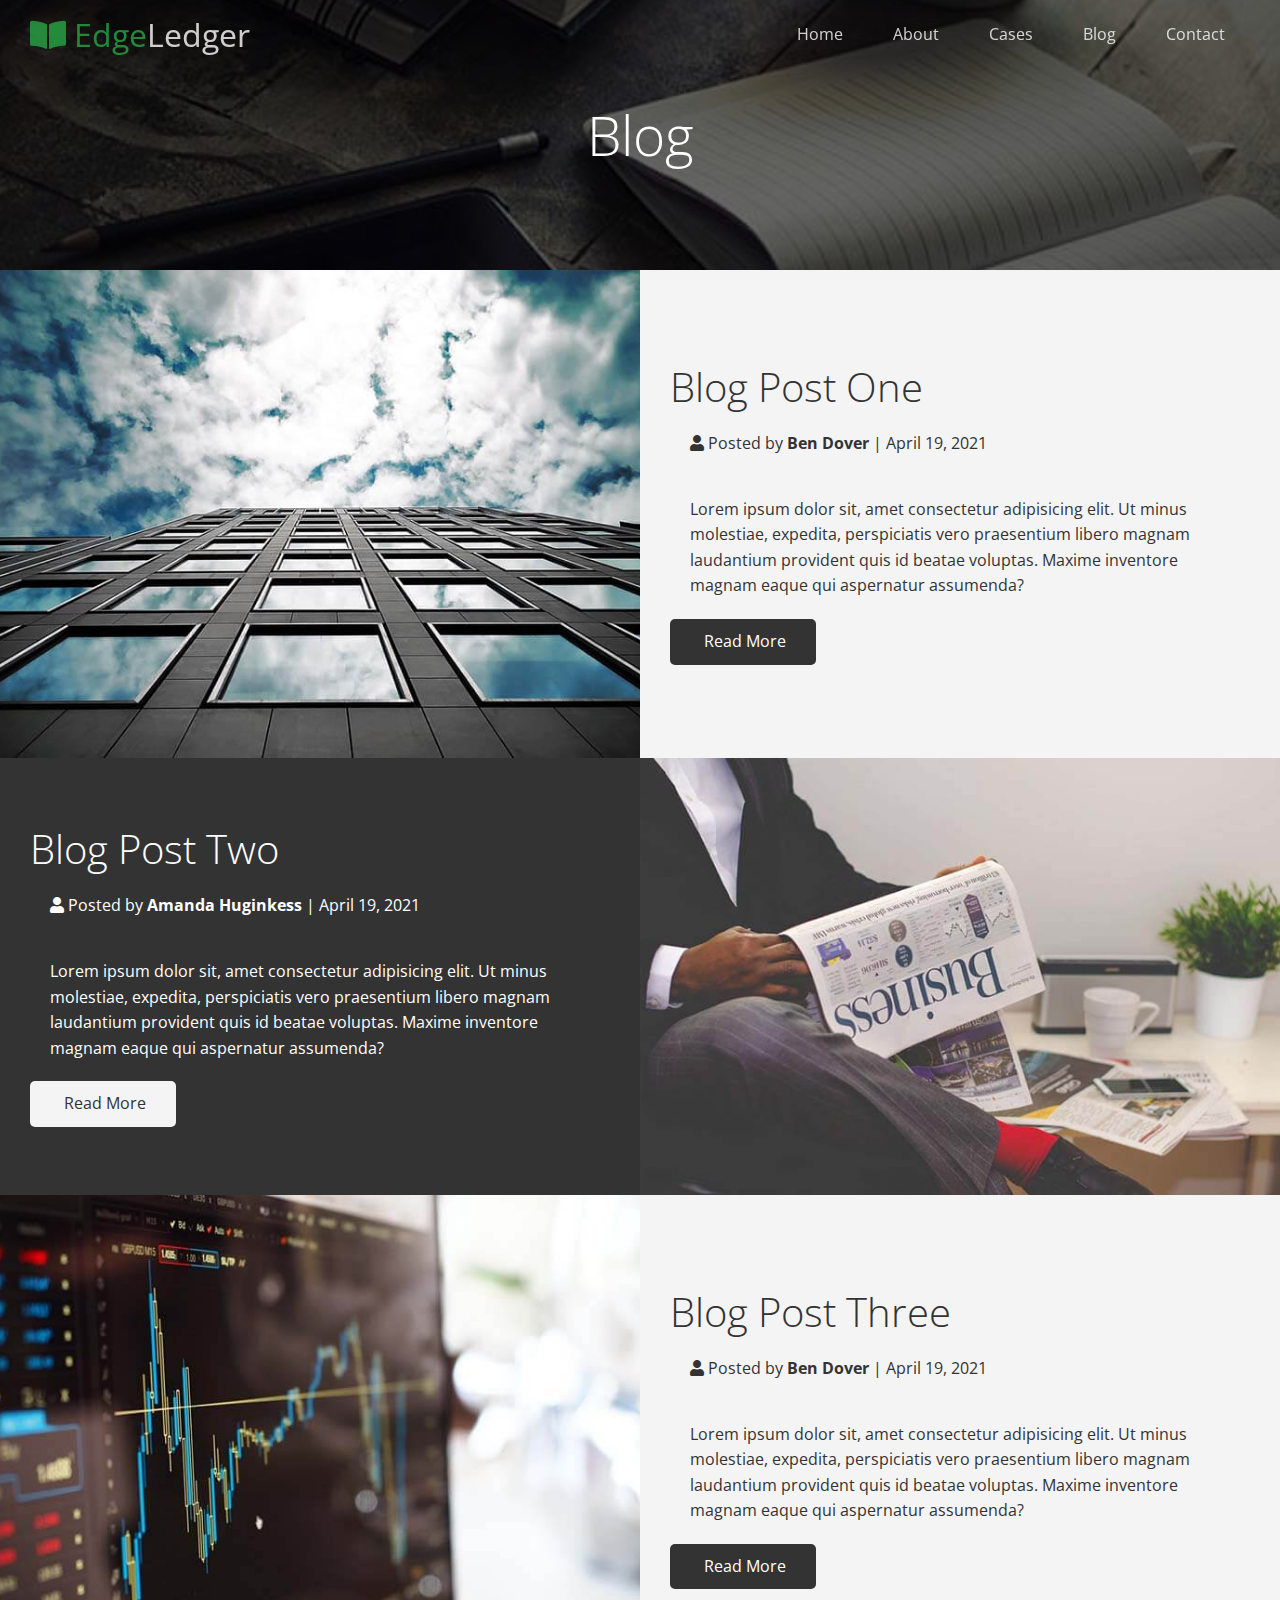
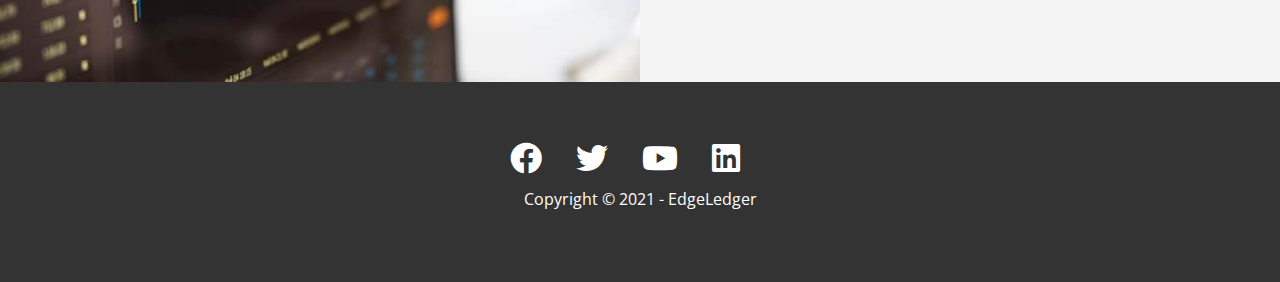
<file: blog.html>
<!DOCTYPE html>
<html lang="en">
<head>
  <meta charset="UTF-8">
  <meta http-equiv="X-UA-Compatible" content="IE=edge">
  <meta name="viewport" content="width=device-width, initial-scale=1.0">
  <link rel="stylesheet" href="https://cdnjs.cloudflare.com/ajax/libs/font-awesome/5.15.4/css/all.min.css" integrity="sha512-1ycn6IcaQQ40/MKBW2W4Rhis/DbILU74C1vSrLJxCq57o941Ym01SwNsOMqvEBFlcgUa6xLiPY/NS5R+E6ztJQ==" crossorigin="anonymous" referrerpolicy="no-referrer" />
  <link rel="stylesheet" href="css/utilities.css">
  <link rel="stylesheet" href="css/style.css">
  <title>Read Our Blog</title>
</head>
<body id="home">
  <header class="hero blog">
    <div class="navbar top" id="navbar">
      <h1 class="logo">
        <span class="text-primary"><i class="fas fa-book-open"></i> Edge</span>Ledger
      </h1>
      <nav>
        <ul>
          <li><a href="index.html">Home</a></li>
          <li><a href="index.html#about">About</a></li>
          <li><a href="index.html#cases">Cases</a></li>
          <li><a href="index.html#blog">Blog</a></li>
          <li><a href="index.html#contact">Contact</a></li>
        </ul>
      </nav>
    </div>
    <div class="content">
      <h1>Blog</h1>
    </div>
  </header>

  <main>
    <article class="flex-columns">
      <div class="row">
        <div class="column">
          <div class="column-1">
            <img src="./img/blog/blog1.jpg" alt="people">
          </div>
        </div>
        <div class="column">
          <div class="column-2 bg-light">
            <h2>Blog Post One</h2>
            <p class="meta">
              <i class="fas fa-user"></i> Posted by <strong>Ben Dover</strong> | April 19, 2021
            </p>
            <p>Lorem ipsum dolor sit, amet consectetur adipisicing elit. Ut minus molestiae, expedita, perspiciatis vero praesentium libero magnam laudantium provident quis id beatae voluptas. Maxime inventore magnam eaque qui aspernatur assumenda?</p>
            <a href="post.html" class="btn btn-dark">
              <i class="fas fa-chevron"></i> 
              Read More
            </a>
          </div>
        </div>
      </div>
    </article>
    <article class="flex-columns flex-reverse">
      <div class="row">
        <div class="column">
          <div class="column-1">
            <img src="./img/blog/blog2.jpg" alt="people">
          </div>
        </div>
        <div class="column">
          <div class="column-2 bg-dark">
            <h2>Blog Post Two</h2>
            <p class="meta">
              <i class="fas fa-user"></i> Posted by <strong>Amanda Huginkess</strong> | April 19, 2021
            </p>
            <p>Lorem ipsum dolor sit, amet consectetur adipisicing elit. Ut minus molestiae, expedita, perspiciatis vero praesentium libero magnam laudantium provident quis id beatae voluptas. Maxime inventore magnam eaque qui aspernatur assumenda?</p>
            <a href="post.html" class="btn btn-light">
              <i class="fas fa-chevron"></i> 
              Read More
            </a>
          </div>
        </div>
      </div>
    </article>
    <article class="flex-columns">
      <div class="row">
        <div class="column">
          <div class="column-1">
            <img src="./img/blog/blog3.jpg" alt="people">
          </div>
        </div>
        <div class="column">
          <div class="column-2 bg-light">
            <h2>Blog Post Three</h2>
            <p class="meta">
              <i class="fas fa-user"></i> Posted by <strong>Ben Dover</strong> | April 19, 2021
            </p>
            <p>Lorem ipsum dolor sit, amet consectetur adipisicing elit. Ut minus molestiae, expedita, perspiciatis vero praesentium libero magnam laudantium provident quis id beatae voluptas. Maxime inventore magnam eaque qui aspernatur assumenda?</p>
            <a href="post.html" class="btn btn-dark">
              <i class="fas fa-chevron"></i> 
              Read More
            </a>
          </div>
        </div>
      </div>
    </article>
  </main>

  <footer class="footer bg-dark">
    <div class="social">
      <a href="#"><i class="fab fa-facebook fa-2x"></i></a>
      <a href="#"><i class="fab fa-twitter fa-2x"></i></a>
      <a href="#"><i class="fab fa-youtube fa-2x"></i></a>
      <a href="#"><i class="fab fa-linkedin fa-2x"></i></a>
    </div>
    <p>Copyright &copy; 2021 - EdgeLedger</p>
  </footer>

  <script>
    const navbar = document.getElementById('navbar');
    let scrolled = false;

    window.onscroll = function() {
      if(window.pageYOffset > 100) {
        navbar.classList.remove('top');
        if(!scrolled) {
          navbar.style.transform = 'translateY(-70px)'
        }
        setTimeout(() => {
          navbar.style.transform = 'translateY(0)'
          scrolled = true;
        }, 200);
      } else {
        navbar.classList.add('top');
        scrolled = false;
      }
    }
  </script>
</body>
</html>
</file>
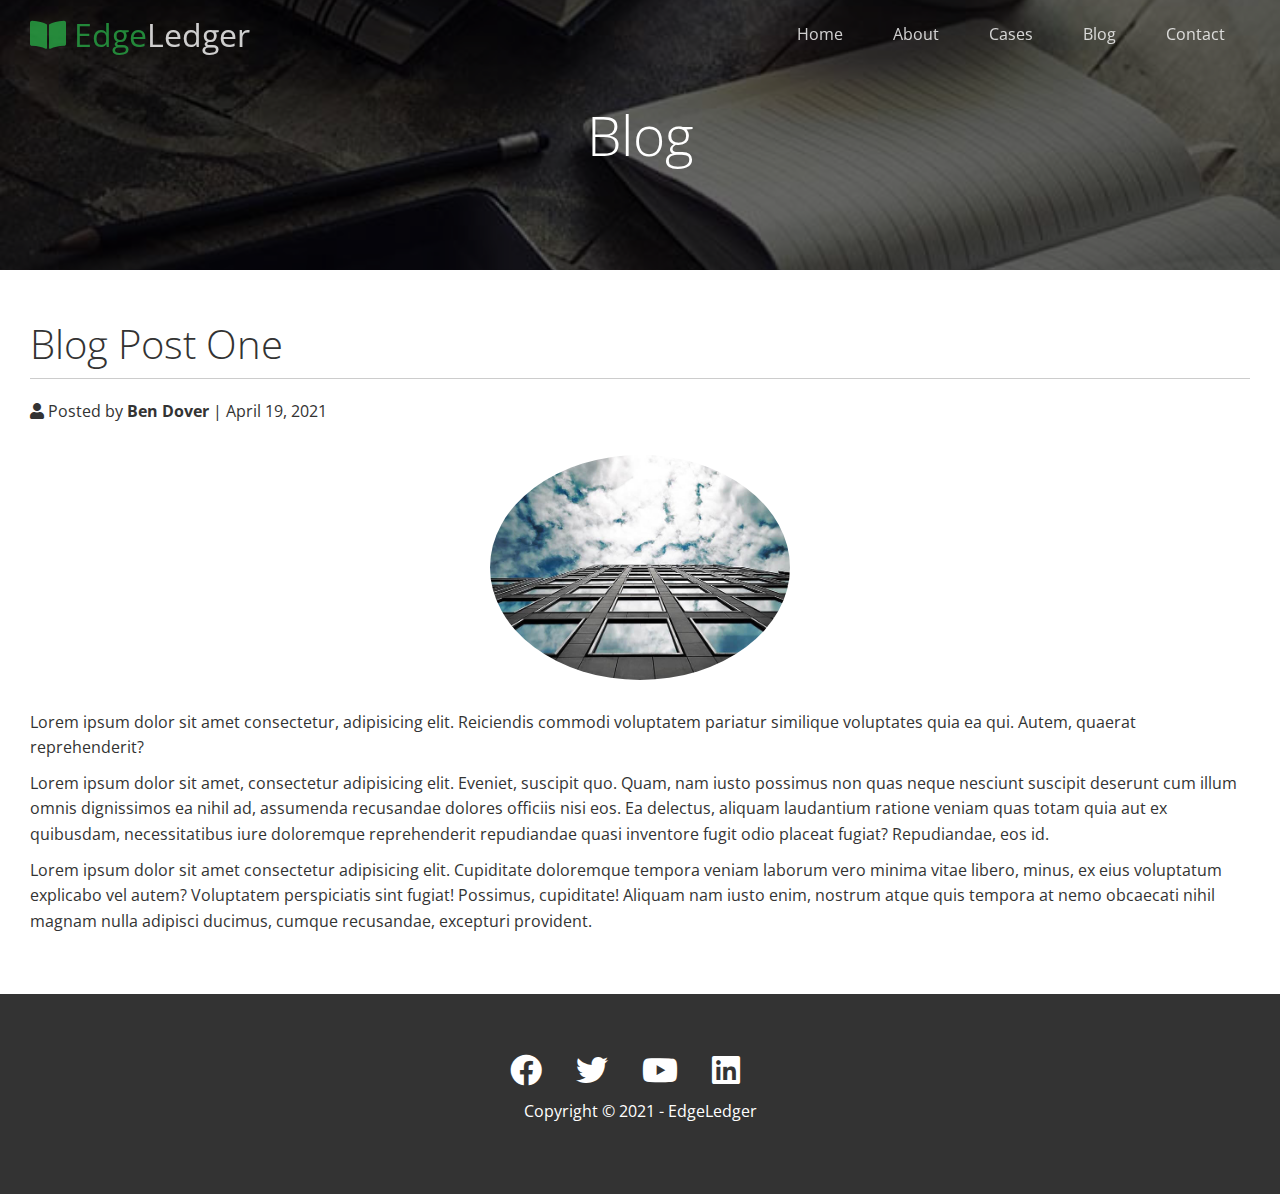
<file: post.html>
<!DOCTYPE html>
<html lang="en">
<head>
  <meta charset="UTF-8">
  <meta http-equiv="X-UA-Compatible" content="IE=edge">
  <meta name="viewport" content="width=device-width, initial-scale=1.0">
  <link rel="stylesheet" href="https://cdnjs.cloudflare.com/ajax/libs/font-awesome/5.15.4/css/all.min.css" integrity="sha512-1ycn6IcaQQ40/MKBW2W4Rhis/DbILU74C1vSrLJxCq57o941Ym01SwNsOMqvEBFlcgUa6xLiPY/NS5R+E6ztJQ==" crossorigin="anonymous" referrerpolicy="no-referrer" />
  <link rel="stylesheet" href="css/utilities.css">
  <link rel="stylesheet" href="css/style.css">
  <title>Post One</title>
</head>
<body id="home">
  <header class="hero blog">
    <div class="navbar top" id="navbar">
      <h1 class="logo">
        <span class="text-primary"><i class="fas fa-book-open"></i> Edge</span>Ledger
      </h1>
      <nav>
        <ul>
          <li><a href="index.html">Home</a></li>
          <li><a href="index.html#about">About</a></li>
          <li><a href="index.html#cases">Cases</a></li>
          <li><a href="index.html#blog">Blog</a></li>
          <li><a href="index.html#contact">Contact</a></li>
        </ul>
      </nav>
    </div>
    <div class="content">
      <h1>Blog</h1>
    </div>
  </header>

  <main>
    <section class="post">
      <h2>Blog Post One</h2>
      <p class="meta">
        <i class="fas fa-user"></i> Posted by <strong>Ben Dover</strong> | April 19, 2021
      </p>
      <img src="/img/blog/blog1.jpg" alt="">
      <p>Lorem ipsum dolor sit amet consectetur, adipisicing elit. Reiciendis commodi voluptatem pariatur similique voluptates quia ea qui. Autem, quaerat reprehenderit?</p>
      <p>Lorem ipsum dolor sit amet, consectetur adipisicing elit. Eveniet, suscipit quo. Quam, nam iusto possimus non quas neque nesciunt suscipit deserunt cum illum omnis dignissimos ea nihil ad, assumenda recusandae dolores officiis nisi eos. Ea delectus, aliquam laudantium ratione veniam quas totam quia aut ex quibusdam, necessitatibus iure doloremque reprehenderit repudiandae quasi inventore fugit odio placeat fugiat? Repudiandae, eos id.</p>
      <p>Lorem ipsum dolor sit amet consectetur adipisicing elit. Cupiditate doloremque tempora veniam laborum vero minima vitae libero, minus, ex eius voluptatum explicabo vel autem? Voluptatem perspiciatis sint fugiat! Possimus, cupiditate! Aliquam nam iusto enim, nostrum atque quis tempora at nemo obcaecati nihil magnam nulla adipisci ducimus, cumque recusandae, excepturi provident.</p>
    </section>
  </main>

  <footer class="footer bg-dark">
    <div class="social">
      <a href="#"><i class="fab fa-facebook fa-2x"></i></a>
      <a href="#"><i class="fab fa-twitter fa-2x"></i></a>
      <a href="#"><i class="fab fa-youtube fa-2x"></i></a>
      <a href="#"><i class="fab fa-linkedin fa-2x"></i></a>
    </div>
    <p>Copyright &copy; 2021 - EdgeLedger</p>
  </footer>

  <script>
    const navbar = document.getElementById('navbar');
    let scrolled = false;

    window.onscroll = function() {
      if(window.pageYOffset > 100) {
        navbar.classList.remove('top');
        if(!scrolled) {
          navbar.style.transform = 'translateY(-70px)'
        }
        setTimeout(() => {
          navbar.style.transform = 'translateY(0)'
          scrolled = true;
        }, 200);
      } else {
        navbar.classList.add('top');
        scrolled = false;
      }
    }
  </script>
</body>
</html>
</file>
<file: css/utilities.css>
/*! Text Colors  */

.text-primary {
  color: #28a745;
}

.text-secondary {
  color: #0294d0;
}

/*! Buttons/Background  */
.btn {
  cursor: pointer;
  display: inline-block;
  padding: 10px 30px;
  color: #fff;
  background-color: #28a745;
  border: none;
  border-radius: 5px;
}

.btn:hover {
  opacity: 0.9;
}

.btn-primary,
.bg-primary {
  background: #28a745;
  color: #fff;
}

.btn-secondary,
.bg-secondary {
  background: #0294d0;
  color: #fff;
}

.btn-dark,
.bg-dark {
  background: #333;
  color: #fff;
}

.btn-light,
.bg-light {
  background: #f4f4f4;
  color: #333;
}

.btn-outline {
  background: transparent;
  border: 1px solid #fff;
}

/*! Flex Items  */

.flex-items {
  display: flex;
  text-align: center;
  justify-content: center;
  height: 100%;
}

.flex-items > div {
  padding: 20px;
}

/*! Flex Columns */

.flex-columns.flex-reverse .row {
  flex-direction: row-reverse;
}

.flex-columns .row {
  display: flex;
  flex-direction: row;
  flex-wrap: wrap;
  width: 100%;
}

.flex-columns .column {
  display: flex;
  flex-direction: column;
  flex-basis: 100%;
  flex: 1;
}

.flex-columns img {
  width: 100%;
  height: 100%;
  object-fit: cover;
  /* makes it so the image doesn't stretch when the window gets larger or smaller, it will instead hide part of the image */
}

.flex-columns .column .column-1,
.flex-columns .column .column-2 {
  height: 100%;
}

.flex-columns .column-2 {
  display: flex;
  flex-direction: column;
  align-items: flex-start;
  justify-content: center;
  padding: 30px;
}

.flex-columns h2 {
  font-size: 40px;
  font-weight: 100;
}

.flex-columns h4 {
  margin-bottom: 10px;
}

.flex-columns p {
  margin: 20px;
}

/*! Section header */

.section-header {
  padding: 30px;
  display: flex;
  flex-direction: column;
  align-items: center;
  justify-content: center;
  text-align: center;
}

.section-header h2 {
  font-size: 40px;
  margin: 20px 0;
}

.section-padding {
  padding: 20px 20px 40px;
}

/*! Flex Grid  */

.flex-grid .row {
  display: flex;
  flex-wrap: wrap;
  padding: 0 4px;
}

.flex-grid .column {
  flex: 25%;
  max-width: 25%;
  padding: 0 4px;
}
</file>
<file: css/style.css>
@import url("https://fonts.googleapis.com/css2?family=Open+Sans:wght@300;400&display=swap");

* {
  box-sizing: border-box;
  padding: 0;
  margin: 0;
}

body {
  font-family: "Open Sans", sans-serif;
  background: #fff;
  color: #333;
  line-height: 1.6;
}

ul {
  list-style: none;
}

a {
  color: #333;
  text-decoration: none;
}

h1,
h2 {
  font-weight: 300;
  line-height: 1.2;
}

p {
  margin: 10px 0;
}

img {
  width: 100%;
}

/*! Navbar */

.navbar {
  display: flex;
  align-items: center;
  justify-content: space-between;
  background-color: #333;
  color: #fff;
  opacity: 0.8;
  width: 100%;
  height: 70px;
  position: fixed;
  top: 0px;
  padding: 0 30px;
  transition: 0.5s;
}

.navbar.top {
  background: transparent;
}

.navbar a {
  color: #fff;
  padding: 10px 20px;
  margin: 0 5px;
}

.navbar a:hover {
  border-bottom: #28a745 2px solid;
}

.navbar ul {
  display: flex;
}

.navbar .logo {
  font-weight: 400;
}

/*! Header */

.hero {
  background: url("../img/home/showcase.jpg") no-repeat center center/cover;
  height: 100vh;
  position: relative;
  color: #fff;
}

.hero .content {
  display: flex;
  flex-direction: column;
  align-items: center;
  justify-content: center;
  text-align: center;
  height: 100%;
  /* Content is centered vertically and horizontally in it's parent container, then we set the height to 100% of it's parent container (.hero, 100vh) so that it's right dead in the middle */
  padding: 0 20px;
}

.hero .content h1 {
  font-size: 55px;
}

.hero .content p {
  font-size: 23px;
  max-width: 600px;
  margin: 20px 0 30px;
}

.hero::before {
  content: "";
  /* needs a content property, just put empty string */
  position: absolute;
  /* if you have position absolute, the parent (.hero) needs to be position: relative */
  top: 0;
  left: 0;
  width: 100%;
  height: 100%;
  background: rgba(0, 0, 0, 0.6);
}

.hero * {
  z-index: 10;
}

.hero.blog {
  background: url("../img/home/blog.jpg") no-repeat center center/cover;
  height: 30vh;
}

/*! Icons */

.icons {
  padding: 30px;
}

.icons h3 {
  font-weight: bold;
  margin-bottom: 15px;
}

.icons i {
  background-color: #28a745;
  color: #fff;
  padding: 1rem;
  border-radius: 50%;
  margin-bottom: 15px;
}

.cases img:hover {
  opacity: 0.7;
}

.team img {
  border-radius: 50%;
}

/*! Callback Form  */

.callback-form {
  width: 100%;
  padding: 20px 0;
}

.callback-form label {
  display: block;
  margin-bottom: 5px;
}

.callback-form .form-control {
  margin-bottom: 15px;
}

.callback-form input {
  width: 100%;
  padding: 4px;
  height: 40px;
  border: #f5f5f5 1px solid;
}

.callback-form input:focus {
  outline-color: #28a745;
}

.callback-form .btn {
  padding: 12px 0;
  margin-top: 20px;
}

/*! Post  */

.post {
  padding: 50px 30px;
}

.post h2 {
  font-size: 40px;
  margin-bottom: 20px;
  padding-bottom: 10px;
  border-bottom: #ccc solid 1px;
}

.post .meta {
  margin-bottom: 30px;
}

.post img {
  width: 300px;
  border-radius: 50%;
  display: block;
  margin: 0 auto 30px;
}

/*! Footer  */

.footer {
  display: flex;
  flex-direction: column;
  align-items: center;
  justify-content: center;
  text-align: center;
  height: 200px;
}

.footer a {
  color: #fff;
}

.footer a:hover {
  color: #28a745;
}

.footer .social > * {
  margin-right: 30px;
}

/*! Mobile */

@media (max-width: 768px) {
  .navbar {
    flex-direction: column;
    height: 120px;
    padding: 20px;
  }

  .navbar a {
    padding: 10px 10px;
    margin: 0 3px;
  }

  .flex-items {
    flex-direction: column;
  }

  .flex-columns .column {
    flex: 100%;
    max-width: 100%;
  }

  .team img {
    width: 70%;
  }
}
</file>
